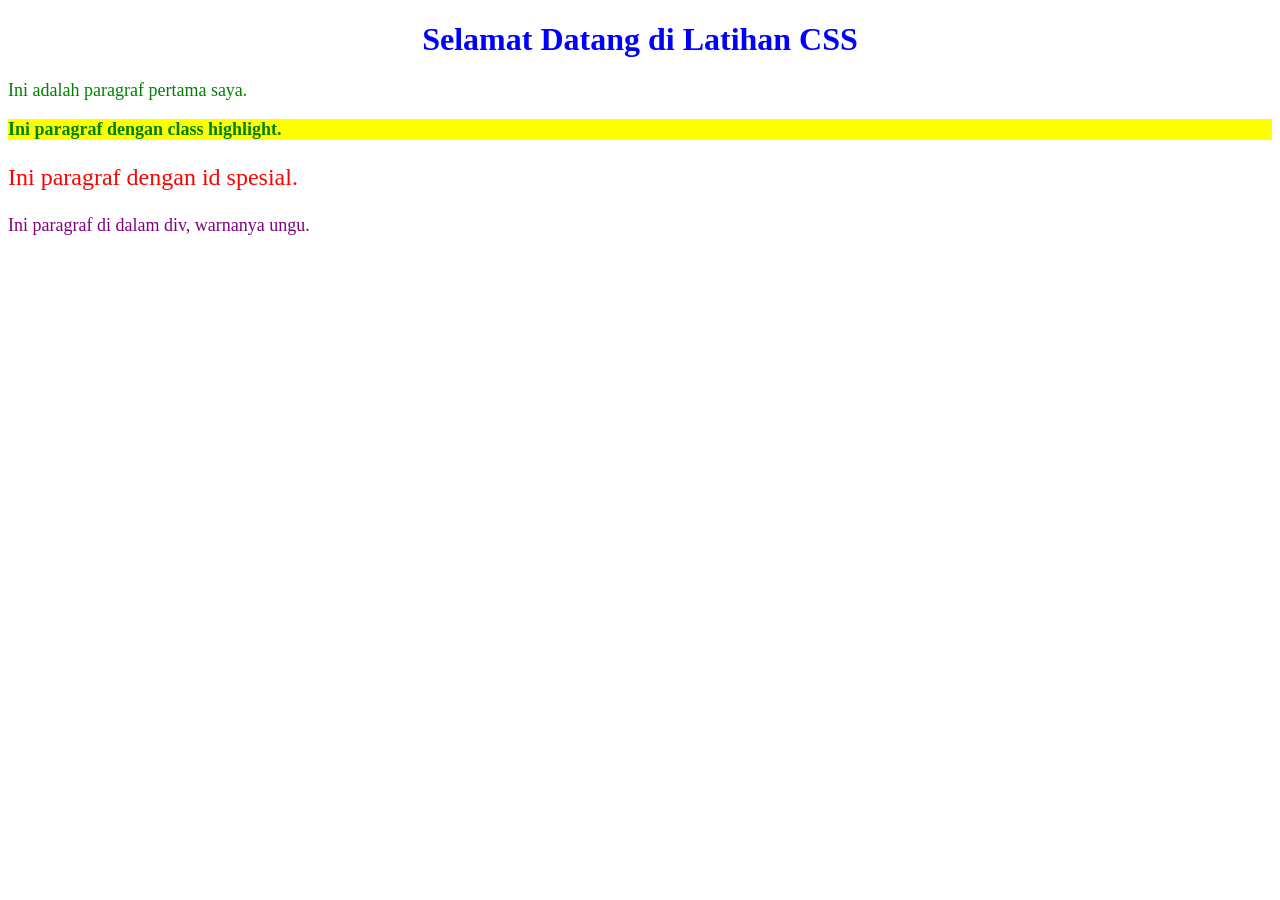
<file: index.html>
<!DOCTYPE html>
<html lang="id">
<head>
    <meta charset="UTF-8">
    <meta name="viewport" content="width=device-width, initial-scale=1.0">
    <title>Latihan CSS</title>
    <link rel="stylesheet" href="style.css">
    <style>
        p {
            color: green;
            font-size: 18px;
        }
    </style>
</head>
<body>
    <h1 style="color: blue; text-align: center;">Selamat Datang di Latihan CSS</h1>
    <p>Ini adalah paragraf pertama saya.</p>
    <p class="highlight">Ini paragraf dengan class highlight.</p>
    <p id="spesial">Ini paragraf dengan id spesial.</p>
    <div>
    <p>Ini paragraf di dalam div, warnanya ungu.</p>
</div>
</body>
</html>
</file>
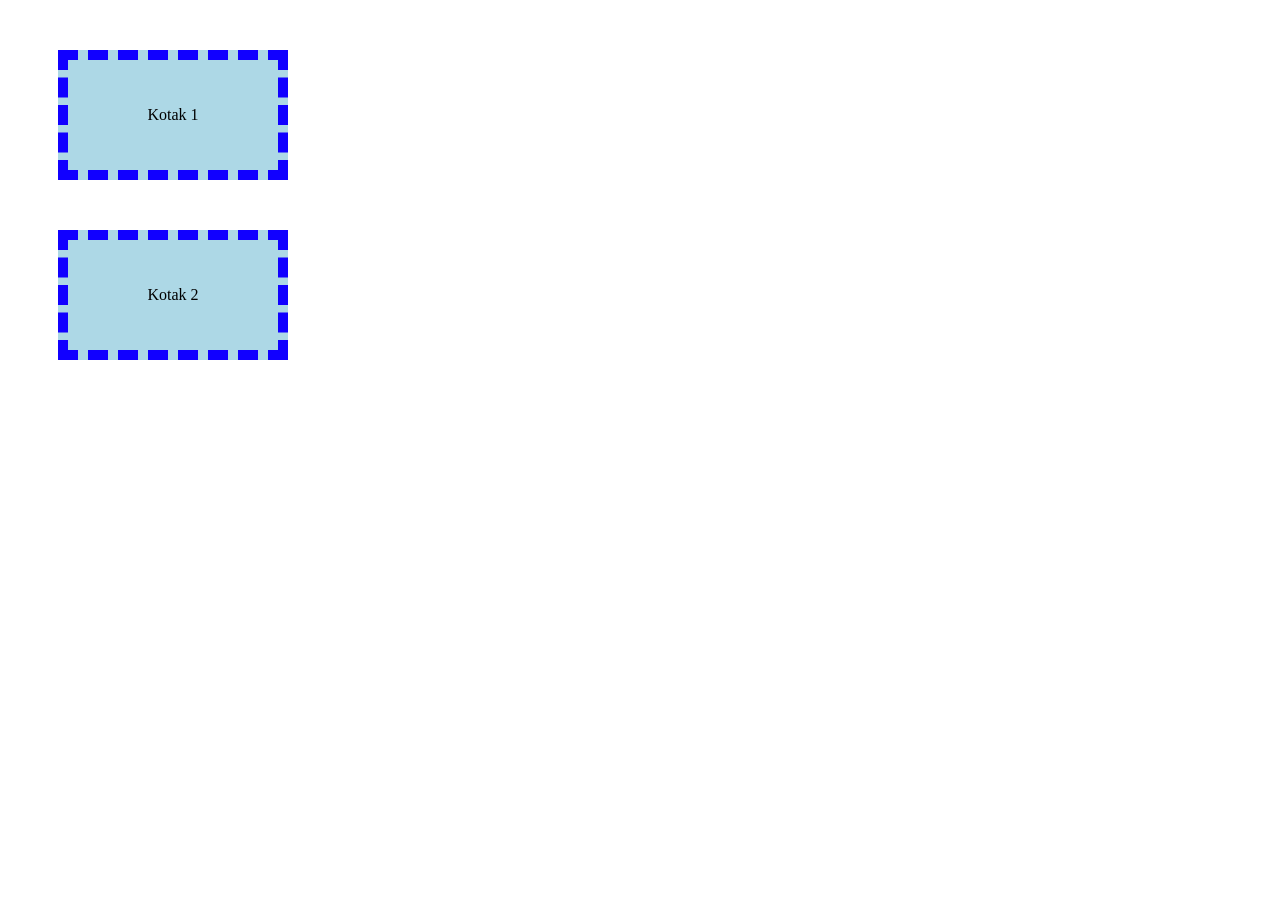
<file: box.html>
<!DOCTYPE html>
<html lang="id">
<head>
    <meta charset="UTF-8">
    <title>Box Model</title>
    <link rel="stylesheet" href="box.css">
</head>
<body>
    <div class="kotak">Kotak 1</div>
    <div class="kotak">Kotak 2</div>
</body>
</html>
</file>
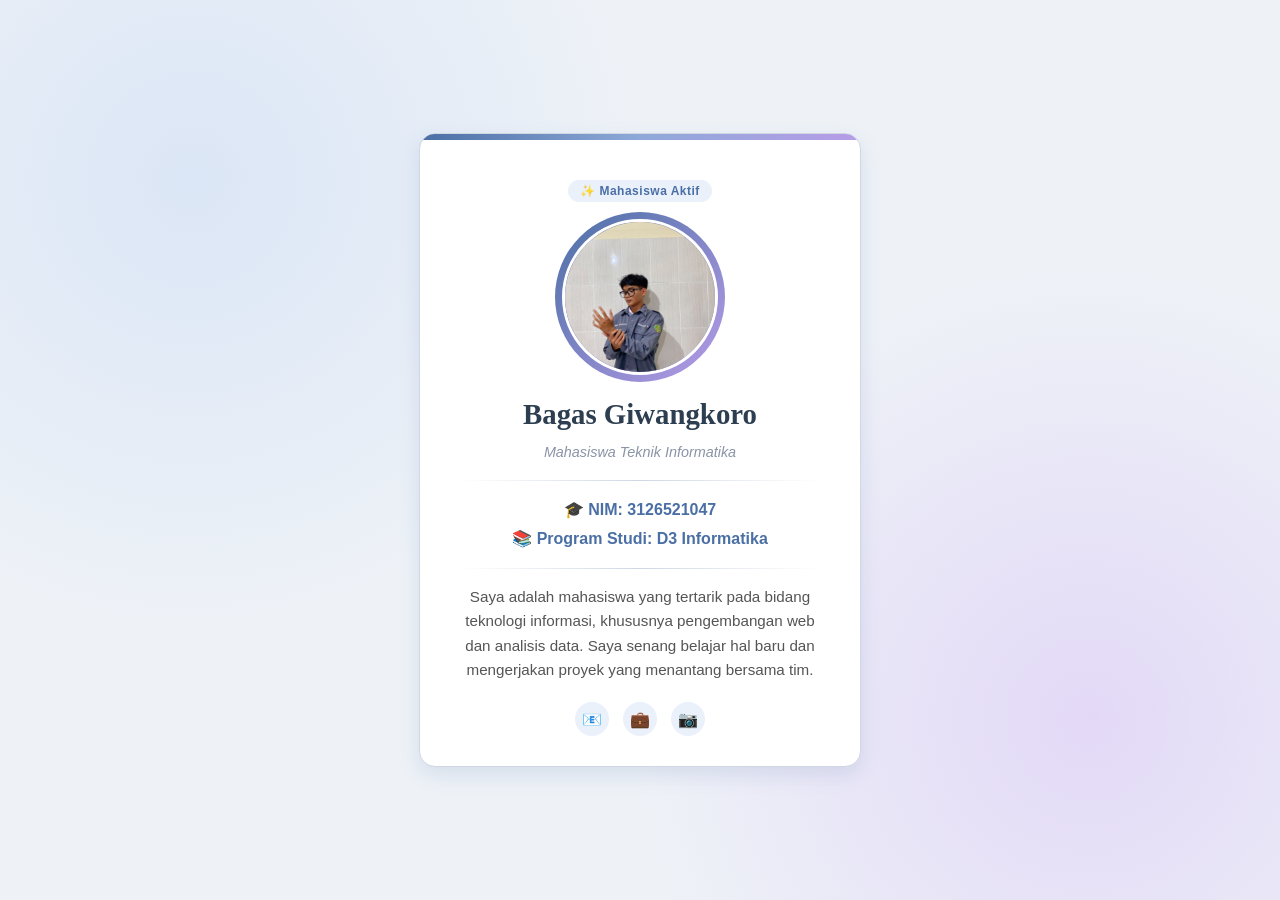
<file: profil.html>
<!DOCTYPE html>
<html lang="id">
<head>
    <meta charset="UTF-8">
    <meta name="viewport" content="width=device-width, initial-scale=1.0">
    <title>Profil Saya</title>
    <link rel="stylesheet" href="profil.css">
</head>
<body>
    <div class="kartu">
        <span class="pita">✨ Mahasiswa Aktif</span>

        <div class="bingkai-foto">
            <img src="Foto-Profil.jpeg" alt="Foto Saya" class="foto">
        </div>

        <h1 id="nama">Bagas Giwangkoro</h1>
        <p class="jabatan">Mahasiswa Teknik Informatika</p>

        <hr class="garis">

        <p class="info">🎓 NIM: 3126521047</p>
        <p class="info">📚 Program Studi: D3 Informatika</p>

        <hr class="garis">

        <p class="deskripsi">
            Saya adalah mahasiswa yang tertarik pada bidang teknologi informasi,
            khususnya pengembangan web dan analisis data. Saya senang belajar hal baru
            dan mengerjakan proyek yang menantang bersama tim.
        </p>

        <div class="sosial">
            <span class="ikon">📧</span>
            <span class="ikon">💼</span>
            <span class="ikon">📷</span>
        </div>
    </div>
</body>
</html>
</file>
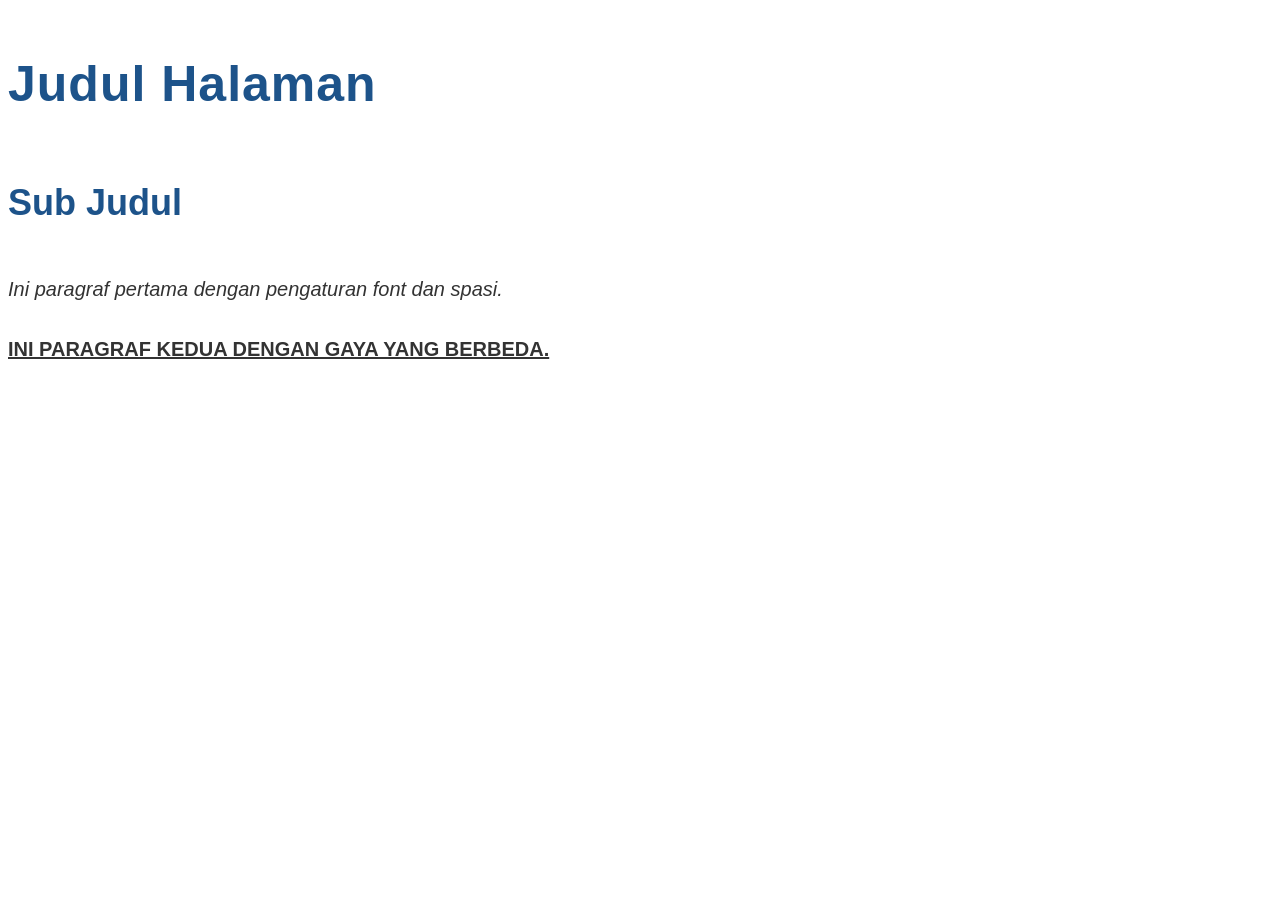
<file: tipografi.html>
<!DOCTYPE html>
<html lang="id">
<head>
    <meta charset="UTF-8">
    <title>Tipografi</title>
    <link rel="stylesheet" href="tipografi.css">
</head>
<body>
    <h1>Judul Halaman</h1>
    <h2>Sub Judul</h2>
    <p class="paragraf-1">Ini paragraf pertama dengan pengaturan font dan spasi.</p>
    <p class="paragraf-2">Ini paragraf kedua dengan gaya yang berbeda.</p>
</body>
</html>
</file>
<file: style.css>
/* 1. Selector tag: semua elemen <h1> */
h1 {
    color: navy;
    text-align: center;
}

/* 2. Selector class: elemen dengan class="highlight" */
.highlight {
    background-color: yellow;
    font-weight: bold;
}

/* 3. Selector id: elemen dengan id="spesial" */
#spesial {
    color: red;
    font-size: 24px;
}

/* 4. Selector descendant: <p> di dalam <div> */
div p {
    color: purple;
}
</file>
<file: box.css>
.kotak {
    width: 200px;
    height: 100px;
    background-color: lightblue;
    border: 10px dashed rgb(17, 0, 255);
    padding: 5px;
    margin: 50px;
    text-align: center;
    line-height: 100px;
}
</file>
<file: profil.css>
/* Selector tag */
body {
    background-color: #eef2f7;
    background-image:
        radial-gradient(circle at 15% 20%, #dbe6f6 0%, transparent 35%),
        radial-gradient(circle at 85% 80%, #e3d9f7 0%, transparent 35%);
    font-family: 'Segoe UI', Tahoma, Geneva, Verdana, sans-serif;
    display: flex;
    justify-content: center;
    align-items: center;
    min-height: 100vh;
    margin: 0;
}

p {
    line-height: 1.6;
}

/* Selector class: kartu profil (box model + border-radius) */
.kartu {
    position: relative;
    background-color: #ffffff;
    padding: 30px 40px;
    margin: 20px;
    border: 1px solid #d0d7e2;
    border-radius: 16px;
    box-shadow: 0 8px 20px rgba(74, 111, 165, 0.15);
    max-width: 360px;
    text-align: center;
    overflow: hidden;
}

/* Garis aksen dekoratif di bagian atas kartu */
.kartu::before {
    content: "";
    position: absolute;
    top: 0;
    left: 0;
    width: 100%;
    height: 6px;
    background: linear-gradient(90deg, #4a6fa5, #8ea9d9, #b79ce8);
}

/* Pita/badge kecil */
.pita {
    display: inline-block;
    background-color: #eaf1fb;
    color: #4a6fa5;
    font-size: 0.75em;
    font-weight: bold;
    padding: 4px 12px;
    border-radius: 20px;
    margin-top: 16px;
    margin-bottom: 10px;
    letter-spacing: 0.5px;
}

/* Bingkai berlapis di sekeliling foto */
.bingkai-foto {
    width: 160px;
    height: 160px;
    margin: 0 auto 16px;
    padding: 5px;
    border-radius: 50%;
    background: linear-gradient(135deg, #4a6fa5, #b79ce8);
    display: flex;
    align-items: center;
    justify-content: center;
}

/* Selector class: foto */
.foto {
    width: 150px;
    height: 150px;
    object-fit: cover;
    border-radius: 50%;
    border: 3px solid #ffffff;
}

/* Jabatan/subjudul di bawah nama */
.jabatan {
    color: #8a94a6;
    font-style: italic;
    margin-top: 0;
    margin-bottom: 14px;
    font-size: 0.9em;
}

/* Garis pembatas dekoratif */
.garis {
    border: none;
    height: 1px;
    background: linear-gradient(90deg, transparent, #d0d7e2, transparent);
    margin: 16px 0;
}

/* Selector id: nama (typography judul) */
#nama {
    font-family: 'Georgia', serif;
    color: #2c3e50;
    margin: 10px 0;
    font-size: 1.8em;
}

/* Selector class: info */
.info {
    color: #4a6fa5;
    font-weight: bold;
    margin: 4px 0;
}

/* Selector class: deskripsi (typography isi) */
.deskripsi {
    font-family: 'Verdana', sans-serif;
    color: #555555;
    margin-top: 16px;
    font-size: 0.95em;
}

/* Baris ikon sosial dekoratif */
.sosial {
    margin-top: 20px;
    display: flex;
    justify-content: center;
    gap: 14px;
}

.ikon {
    display: inline-flex;
    align-items: center;
    justify-content: center;
    width: 34px;
    height: 34px;
    background-color: #eaf1fb;
    border-radius: 50%;
    font-size: 1em;
    transition: transform 0.2s ease;
}

.ikon:hover {
    transform: translateY(-3px);
}
</file>
<file: tipografi.css>
body {
    font-family: 'Segoe UI', Tahoma, Geneva, Verdana, sans-serif;
    font-size: 20px;
    color: #333;
    line-height: 2.0;
}

h1 {
    font-size: 2.5em;
    font-weight: bold;
    color: #1d538a;
    letter-spacing: 1px;
}
h2 {
    font-size: 1.8em;
    color: #1d538a;
}

.paragraf-1 {
    font-style: italic;
    text-align: justify;
}

.paragraf-2 {
    font-weight: bold;
    text-transform: uppercase;
    text-decoration: underline;
}
</file>
